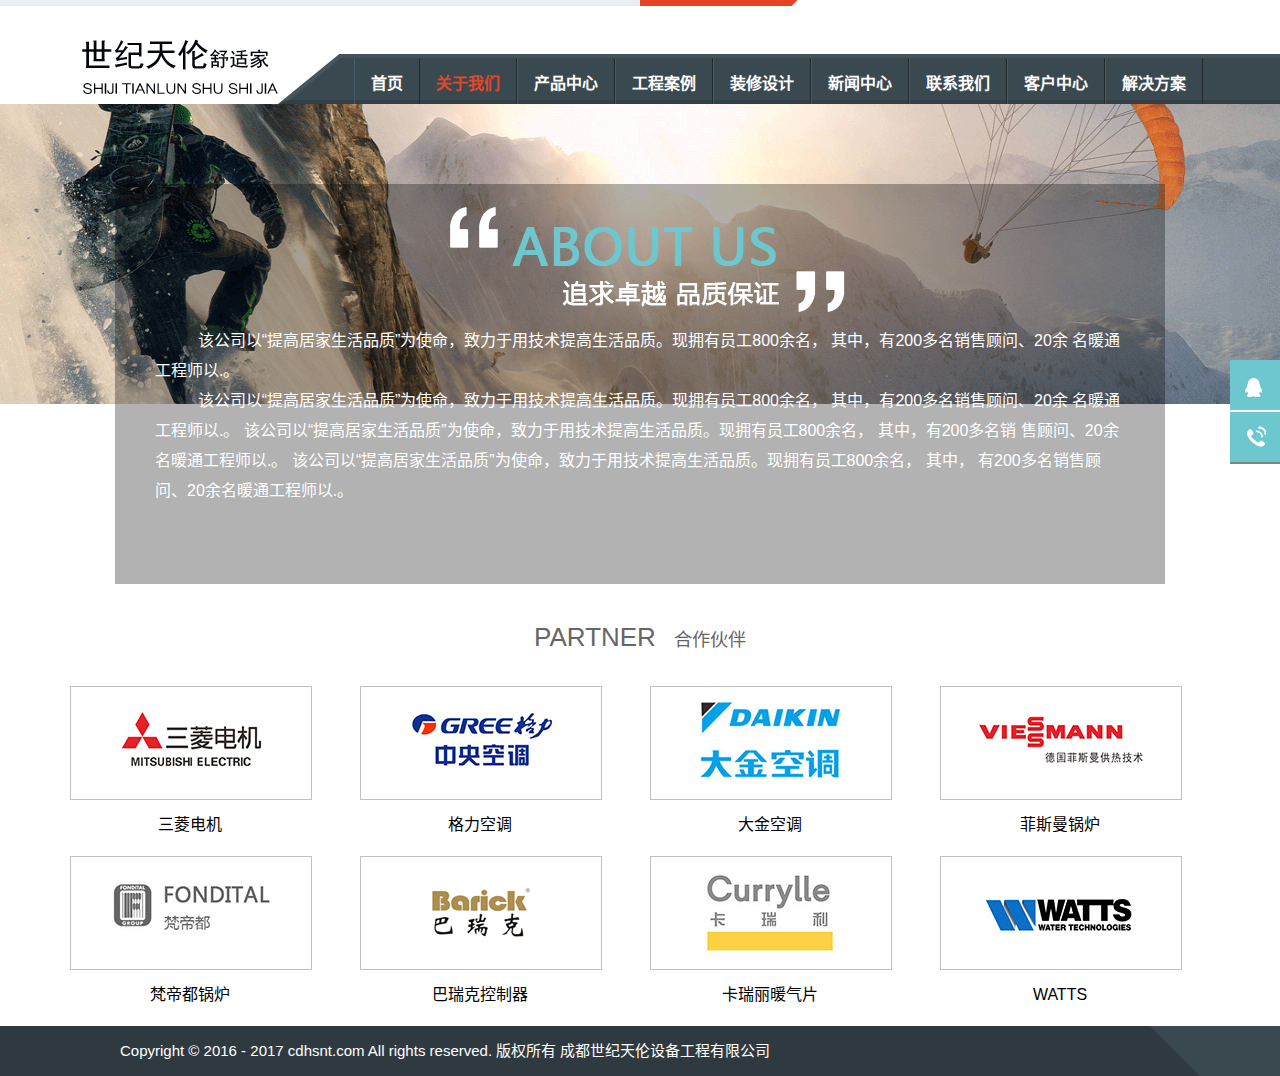
<file: html/about.html>
<!DOCTYPE html>
<html lang="zh-CN">
  <head>
    <meta charset="utf-8">
    <meta http-equiv="X-UA-Compatible" content="IE=edge">
    <meta name="viewport" content="width=device-width, initial-scale=1">
    <title>世纪天伦舒适家</title>
    <link href="../style/normalize.css" rel="stylesheet">
    <link href="../style/common.css" rel="stylesheet">
    <link href="../style/about.css" rel="stylesheet">
    <!--[if lte IE9]>
<p class="browserupgrade">您的浏览器版本太旧请到<a href="http://browsehappy.com">这里</a>升级,以获取最佳体验</p>
<![endif]-->
</head>
<body>
<!-- 头部 -->
  <div class="container headnav">
    <div class="head-top"></div>
    <div class="head-top-red"><img src="../images/top_red.png" /></div>
    <div class="cl header">
      <div class="logo lf">
        <img src="../images/name.png" alt="">
      </div>
      <div class="nav rt">
        <div class="warp">
          <ul class="cl">
            <li><a href="../index.html">首页</a></li>
            <li><a href="about.html" class="ac">关于我们</a></li>
            <li><a href="pro.html">产品中心</a></li>
            <li><a href="case.html">工程案例</a></li>
            <li><a href="desi.html">装修设计</a></li>
            <li><a href="news.html">新闻中心</a></li>
            <li><a href="contact.html">联系我们</a></li>
            <li><a href="cus.html">客户中心</a></li>
            <li><a href="solo.html">解决方案</a></li>
          </ul>
        </div>
      </div>
    </div>
  </div>
<!-- 头部结束 -->
<!-- content开始 -->
    <div class="content">
      <div class="about-info">
        <div class="title">
          <img src="../images/about-img/ab-title.png" alt="">
        </div>
        <div class="info-msg">
          <p>该公司以“提高居家生活品质”为使命，致力于用技术提高生活品质。现拥有员工800余名， 其中，有200多名销售顾问、20余
名暖通工程师以.。</p>
          <p>该公司以“提高居家生活品质”为使命，致力于用技术提高生活品质。现拥有员工800余名， 其中，有200多名销售顾问、20余
名暖通工程师以.。 该公司以“提高居家生活品质”为使命，致力于用技术提高生活品质。现拥有员工800余名， 其中，有200多名销
售顾问、20余名暖通工程师以.。  该公司以“提高居家生活品质”为使命，致力于用技术提高生活品质。现拥有员工800余名， 其中，
有200多名销售顾问、20余名暖通工程师以.。</p>
        </div>
      </div>
      
    </div>
    <div class="partner">
      <div class="title">
        <h2 class="title">PARTNER<span>合作伙伴</span></h2>
      </div>
        <ul class="cl partner-list">
          <li>
            <a href=""><img src="../images/about-img/1.jpg" alt=""></a>
            <h3>三菱电机</h3>  
          </li>
          <li>
            <a href=""><img src="../images/about-img/2.jpg" alt=""></a>
            <h3>格力空调</h3>  
          </li>
          <li>
            <a href=""><img src="../images/about-img/3.jpg" alt=""></a>
            <h3>大金空调</h3>  
          </li>
          <li>
            <a href=""><img src="../images/about-img/4.jpg" alt=""></a>
            <h3>菲斯曼锅炉</h3>  
          </li>
          <li>
            <a href=""><img src="../images/about-img/5.jpg" alt=""></a>
            <h3>梵帝都锅炉</h3>  
          </li>
          <li>
            <a href=""><img src="../images/about-img/6.jpg" alt=""></a>
            <h3>巴瑞克控制器</h3>  
          </li>
          <li>
            <a href=""><img src="../images/about-img/7.jpg" alt=""></a>
            <h3>卡瑞丽暖气片</h3>  
          </li>
          <li>
            <a href=""><img src="../images/about-img/8.jpg" alt=""></a>
            <h3>WATTS</h3>  
          </li>
        </ul>
      </div>
<!-- content结束 -->
<!-- footer -->
<div class="foot">
  <div class="footer">
    <p class="fot">Copyright © 2016 - 2017 cdhsnt.com All rights reserved. 版权所有 成都世纪天伦设备工程有限公司</p>
  </div>
</div>
<!-- footert结束 -->
<!-- 侧边工具条 -->
<div class="side-bar">
  <div class="side-phone">15608075414</div>
  <div class="side-qq"><a href="tencent://message/?uin=564821081&Site=&Menu=yes">马上咨询</a></div>
</div>
<!-- 侧边工具条结束 -->
<script src="../js/jquery-1.12.3.min.js"></script>
<script src="../js/common.js"></script>
</body>
</html>
</file>
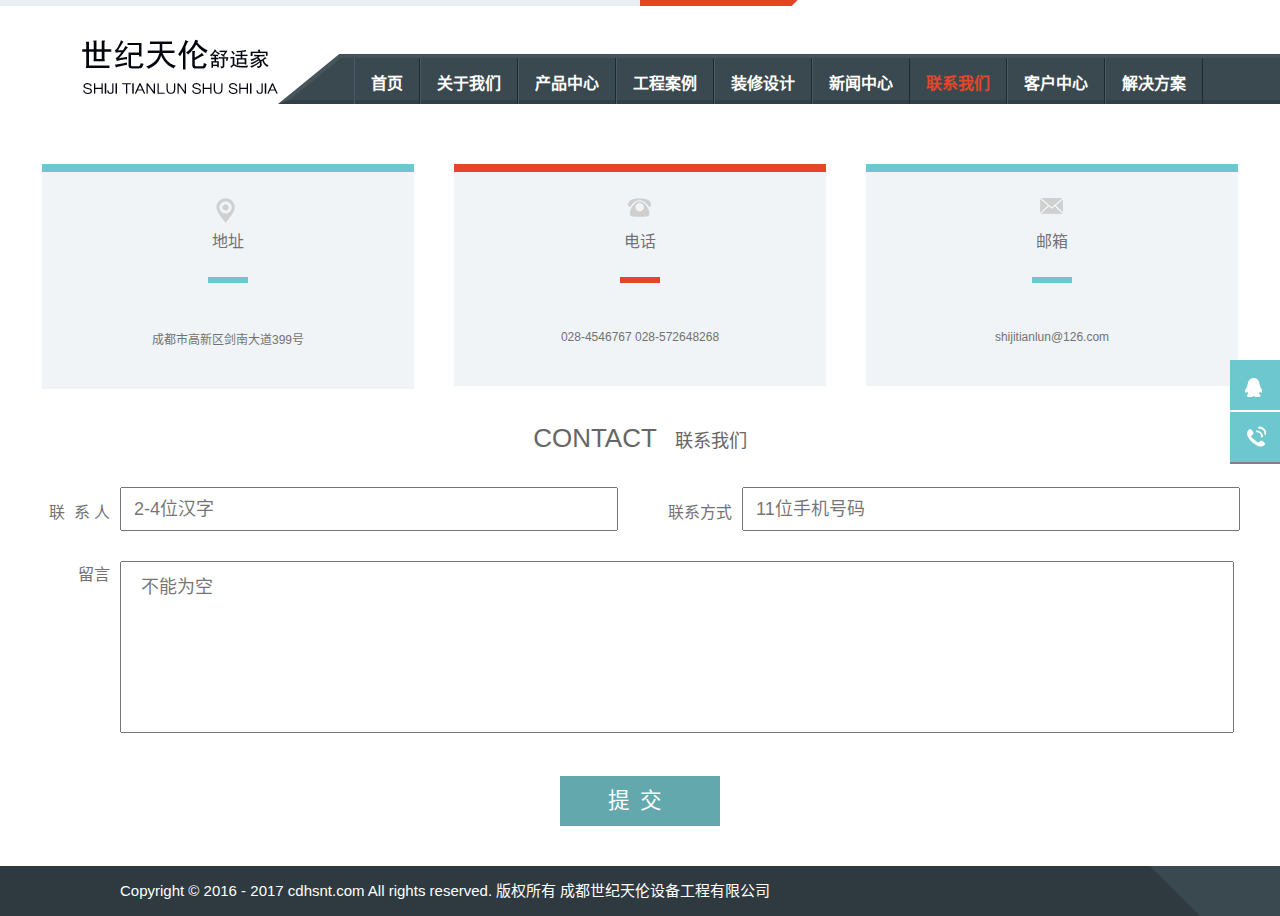
<file: html/contact.html>
<!DOCTYPE html>
<html lang="zh-CN">
  <head>
    <meta charset="utf-8">
    <meta http-equiv="X-UA-Compatible" content="IE=edge">
    <meta name="viewport" content="width=device-width, initial-scale=1">
    <title>世纪天伦舒适家</title>
    <link href="../style/normalize.css" rel="stylesheet">
    <link href="../style/common.css" rel="stylesheet">
    <link href="../style/contact.css" rel="stylesheet">
    <!--[if lte IE9]>
<p class="browserupgrade">您的浏览器版本太旧请到<a href="http://browsehappy.com">这里</a>升级,以获取最佳体验</p>
<![endif]-->
</head>
<body>
<!-- 头部 -->
  <div class="container headnav">
    <div class="head-top"></div>
    <div class="head-top-red"><img src="../images/top_red.png" /></div>
    <div class="cl header">
      <div class="logo lf">
        <img src="../images/name.png" alt="">
      </div>
      <div class="nav rt">
        <div class="warp">
          <ul class="cl">
            <li><a href="../index.html">首页</a></li>
            <li><a href="about.html">关于我们</a></li>
            <li><a href="pro.html">产品中心</a></li>
            <li><a href="case.html">工程案例</a></li>
            <li><a href="desi.html">装修设计</a></li>
            <li><a href="news.html">新闻中心</a></li>
            <li><a href="contact.html" class="ac">联系我们</a></li>
            <li><a href="cus.html">客户中心</a></li>
            <li><a href="solo.html">解决方案</a></li>
          </ul>
        </div>
      </div>
    </div>
  </div>
  <!-- 头部导航小图 -->
      <div class="small">
      <div class="small-logo cl">
        <img src="../images/name.png" alt="" class="lf">
        <button>导航</button>
      </div> 
          <ul class="" style="display:none;">
            <li><a href="../index.html" class="ac">首页</a></li>
            <li><a href="pro.html">产品中心</a></li>
            <li><a href="case.html">工程案例</a></li>
            <li><a href="contact.html">联系我们</a></li>
          </ul>
        </div>
  <!-- 头部导航小图 -->
<!-- 头部结束 -->
<!-- content开始 -->
    <div class="container">
      <div class="con-top">
        <ul class="info-list cl">
          <li class="info-1">
            <strong class="adr">地址</strong>
              <div>
            <span  class="info-1"></span>
            </div>
            <p>成都市高新区剑南大道399号</p>
          </li>
          <li class="info-2">
            <strong class="tel">电话</strong>
              <div>
            <span  class="info-2"></span>
            </div>
            <p>028-4546767    028-572648268</p>
          </li>
          <li class="info-3">
            <strong class="mail">邮箱</strong>
                <div>
            <span  class="info-3"></span>
            </div>
            <p>shijitianlun@126.com</p>
          </li>
        </ul>
      </div>
      <div class="tit">
        <h2 class="title">CONTACT<span>联系我们</span></h2>
      </div>
      <form class="registerForm cl">
      <div class="send">
        <div class="info cl">
        
          <div class="lf"><span>联&nbsp;&nbsp系&nbsp人</span><input placeholder="2-4位汉字" type="text" name="username" id="name"></div>
          <div class="rt"><span>联系方式</span><input placeholder="11位手机号码" type="text" name="phone" id="phone"></div>
        </div>
        <div class="msg">
          <div><span style="vertical-align: top;">留言</span><textarea placeholder="不能为空" name="message" id="message" cols="" rows="10"></textarea></div>
        </div>
        <div class="butsend">
        <button type="button" class="sub">提交</button>
          
        </div>
        
      </div>
      </form>
    </div>
<!-- content结束 -->
<!-- footer -->
<div class="foot">
  <div class="footer">
    <p class="fot">Copyright © 2016 - 2017 cdhsnt.com All rights reserved. 版权所有 成都世纪天伦设备工程有限公司</p>
  </div>
</div>
<!-- footert结束 -->
<!-- 侧边工具条 -->
<div class="side-bar">
  <div class="side-phone">15608075414</div>
  <div class="side-qq"><a href="tencent://message/?uin=564821081&Site=&Menu=yes">马上咨询</a></div>
</div>
<!-- 侧边工具条结束 -->
<script src="../js/jquery-1.12.3.min.js"></script>
<script src="../js/common.js"></script>
</body>
</html>
</file>
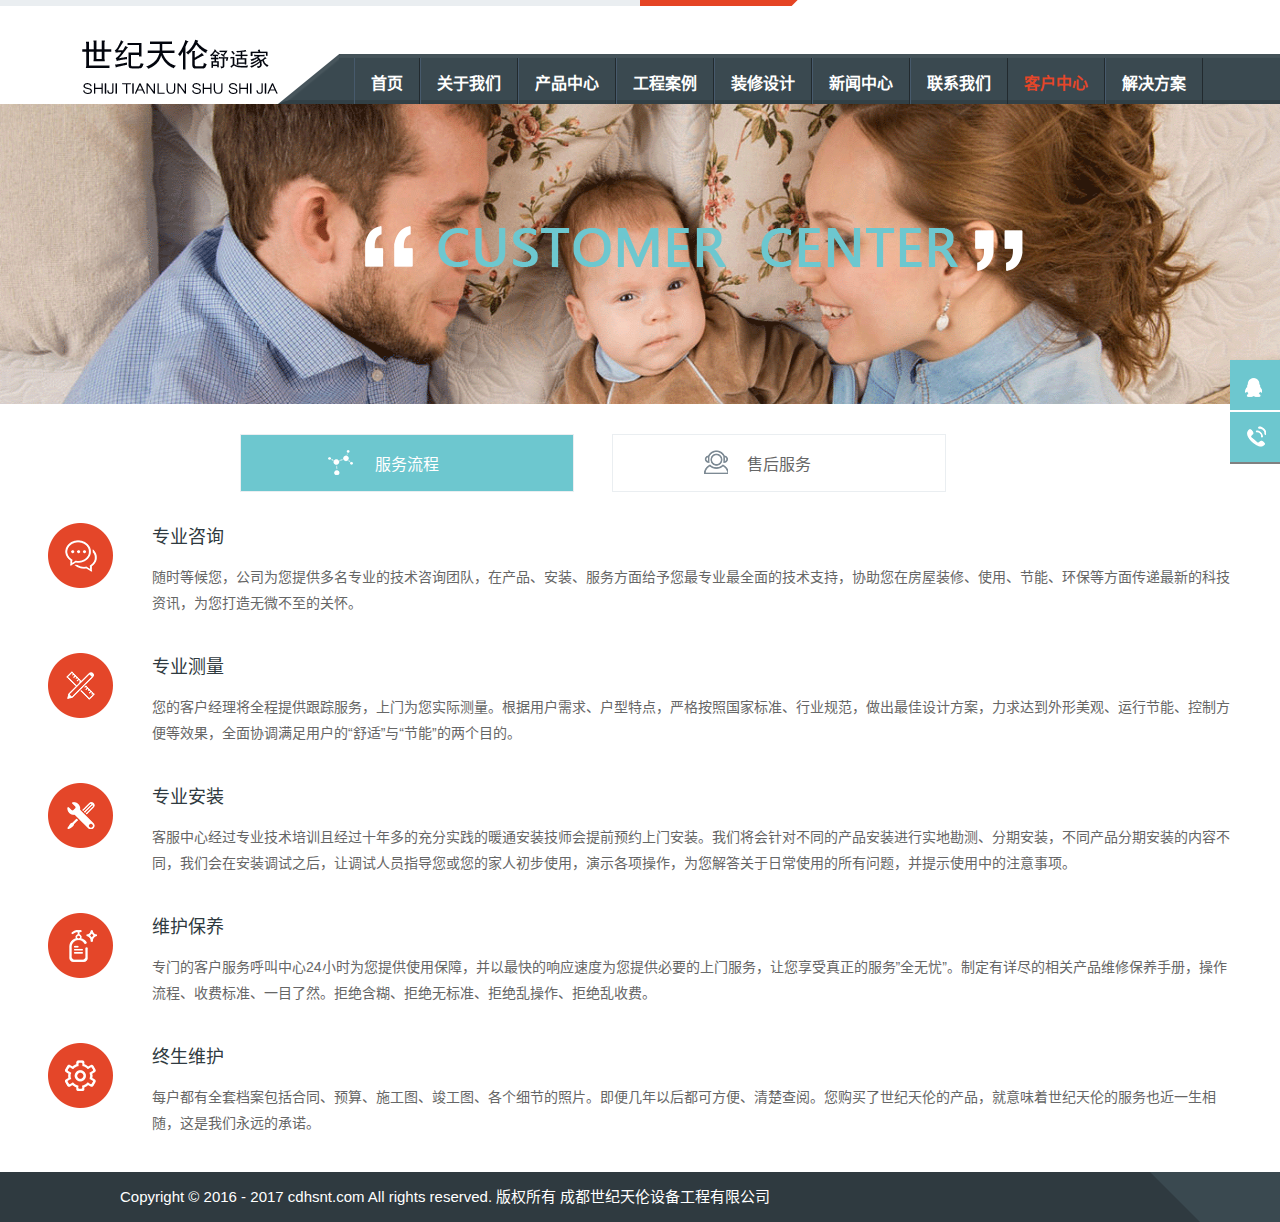
<file: html/cus.html>
<!DOCTYPE html>
<html lang="zh-CN">
  <head>
    <meta charset="utf-8">
    <meta http-equiv="X-UA-Compatible" content="IE=edge">
    <meta name="viewport" content="width=device-width, initial-scale=1">
    <title>世纪天伦舒适家</title>
    <link href="../style/normalize.css" rel="stylesheet">
    <link href="../style/common.css" rel="stylesheet">
    <link href="../style/cus.css" rel="stylesheet">
    <!--[if lte IE9]>
<p class="browserupgrade">您的浏览器版本太旧请到<a href="http://browsehappy.com">这里</a>升级,以获取最佳体验</p>
<![endif]-->
</head>
<body>
<!-- 头部 -->
  <div class="container headnav">
    <div class="head-top"></div>
    <div class="head-top-red"><img src="../images/top_red.png" /></div>
    <div class="cl header">
      <div class="logo lf">
        <img src="../images/name.png" alt="">
      </div>
      <div class="nav rt">
        <div class="warp">
          <ul class="cl">
            <li><a href="../index.html">首页</a></li>
            <li><a href="about.html">关于我们</a></li>
            <li><a href="pro.html">产品中心</a></li>
            <li><a href="case.html" >工程案例</a></li>
            <li><a href="desi.html">装修设计</a></li>
            <li><a href="news.html">新闻中心</a></li>
            <li><a href="contact.html">联系我们</a></li>
            <li><a href="cus.html" class="ac">客户中心</a></li>
            <li><a href="solo.html">解决方案</a></li>
          </ul>
        </div>
      </div>
    </div>
  </div>
<!-- 头部结束 -->
<!-- content开始 -->
<div class="bg">
    <img src="../images/img-cus/title.png" alt="">
</div>
<div class="content">
  <div class="button-group">
    <ul class="cl">
      <li class="lf active nq sol" data="#nq">服务流程</li>
      <li class="lf kt sol" data="#kt">售后服务</li>
    </ul>
  </div>
  <div class="main">
    <div class="lc" id="nq">
      <div class="lc-item zx">
        <h3>专业咨询</h3>
        <p>随时等候您，公司为您提供多名专业的技术咨询团队，在产品、安装、服务方面给予您最专业最全面的技术支持，协助您在房屋装修、使用、节能、环保等方面传递最新的科技资讯，为您打造无微不至的关怀。</p>
      </div>
      <div class="lc-item cli">
        <h3>专业测量</h3>
        <p>您的客户经理将全程提供跟踪服务，上门为您实际测量。根据用户需求、户型特点，严格按照国家标准、行业规范，做出最佳设计方案，力求达到外形美观、运行节能、控制方便等效果，全面协调满足用户的“舒适”与“节能”的两个目的。</p>
      </div>
      <div class="lc-item az">
        <h3>专业安装</h3>
        <p>客服中心经过专业技术培训且经过十年多的充分实践的暖通安装技师会提前预约上门安装。我们将会针对不同的产品安装进行实地勘测、分期安装，不同产品分期安装的内容不同，我们会在安装调试之后，让调试人员指导您或您的家人初步使用，演示各项操作，为您解答关于日常使用的所有问题，并提示使用中的注意事项。</p>
      </div>
      <div class="lc-item by">
        <h3>维护保养</h3>
        <p>专门的客户服务呼叫中心24小时为您提供使用保障，并以最快的响应速度为您提供必要的上门服务，让您享受真正的服务”全无忧”。制定有详尽的相关产品维修保养手册，操作流程、收费标准、一目了然。拒绝含糊、拒绝无标准、拒绝乱操作、拒绝乱收费。</p>
      </div>
      <div class="lc-item wh">
        <h3>终生维护</h3>
        <p>每户都有全套档案包括合同、预算、施工图、竣工图、各个细节的照片。即便几年以后都可方便、清楚查阅。您购买了世纪天伦的产品，就意味着世纪天伦的服务也近一生相随，这是我们永远的承诺。</p>
      </div>
    </div>
    <div class="sh" id="kt"  style="display:none;">
      <p>为了进一步提高服务水平，解除客户的后顾之忧。四川世纪天伦暖通工程有限公司向各位客户朋友郑重承诺：</p>
      <h3><span></span>电脑建档、系统管理</h3>
      <p>四川世纪天伦暖通工程有限公司为每位用户建立详细的电脑档案，同时将客户资料备份给厂商，接受厂家的监督与管理。在每户设备上张贴服务电话，建立固定联系人负责制度。</p>
      <h3><span></span>免费保修、包养</h3>
      <p>（1）锅炉：自设备试运行两年内，对设备所需的备品、备件及易损零配件的供应与更换的配件费、人工费用实行全免，两年以后所有的费用按照成本价收取。</p>
      <p>（2）系统：系统管路50年免费保修，散热器12年包换（人为不保）。因产品及安装质量问题造成的直接损失由我方承担。因其他原因造成的损坏，由我方配合维修。</p>
      <p>（3）控制配件两年免费保修。</p>
      <p>（4）包养：自设备交付使用，运行36个月内，对系统设备免费包养一次。</p>
      <p>（5）制度健全：免费保修期之内，由厂家付费给我公司，我公司是有收入的，不会把服务当成负担同时我公司设有专门的客户服务中心，建立严格的管理制度，可以严格管理各服务机构，为优质服务提供了有力的制度保障。 </p>
      <h3><span></span>定期保养</h3>
      <p>每年采暖季节到来之前，对全系统进行保养。</p>
      <h3><span></span>维修</h3>
      <p>保修期过后，对设备所需品、备件及易损零配件的供应更换只记取材料成本费用。</p>
      <h3><span></span>限时到达</h3>
      <p>三环路内3小时内到达，郊区6小时到达、省内24小时到达。现场3小时内未能修好的，提供备用机，在维修中心7天未能修好的，更换新机。</p>
      <h2>员工风采：</h2>
      <div class="par cl">
        <div class="par-item">
          <div class="pic lf">
            <img src="../images/img-cus/par.jpg" alt="">
          </div>
          <div class="intro rt">
            <h3>王工</h3>
            <p>介绍：</p>
            <p>王大锤很厉害是个各种都精通的工程师，公司的顶梁柱，门面，各种各种神。。。。。。。王大锤很厉害是个各种都精通的工程师，公司的顶梁柱，门面，各种各种神。。。。。。。王大锤很厉害是个各种都精通的工程师，公司的顶梁柱，门面，各种各种神。</p>
          </div>
        </div>
        <div class="par-item">
          <div class="pic lf">
            <img src="../images/img-cus/par.jpg" alt="">
          </div>
          <div class="intro rt">
            <h3>王工</h3>
            <p>介绍：</p>
            <p>王大锤很厉害是个各种都精通的工程师，公司的顶梁柱，门面，各种各种神。。。。。。。王大锤很厉害是个各种都精通的工程师，公司的顶梁柱，门面，各种各种神。。。。。。。王大锤很厉害是个各种都精通的工程师，公司的顶梁柱，门面，各种各种神。</p>
          </div>
        </div>
        <div class="par-item">
          <div class="pic lf">
            <img src="../images/img-cus/par.jpg" alt="">
          </div>
          <div class="intro rt">
            <h3>王工</h3>
            <p>介绍：</p>
            <p>王大锤很厉害是个各种都精通的工程师，公司的顶梁柱，门面，各种各种神。。。。。。。王大锤很厉害是个各种都精通的工程师，公司的顶梁柱，门面，各种各种神。。。。。。。王大锤很厉害是个各种都精通的工程师，公司的顶梁柱，门面，各种各种神。</p>
          </div>
        </div>
        <div class="par-item">
          <div class="pic lf">
            <img src="../images/img-cus/par.jpg" alt="">
          </div>
          <div class="intro rt">
            <h3>王工</h3>
            <p>介绍：</p>
            <p>王大锤很厉害是个各种都精通的工程师，公司的顶梁柱，门面，各种各种神。。。。。。。王大锤很厉害是个各种都精通的工程师，公司的顶梁柱，门面，各种各种神。。。。。。。王大锤很厉害是个各种都精通的工程师，公司的顶梁柱，门面，各种各种神。</p>
          </div>
        </div>
      </div>
    </div>
  </div>
  </div>
<!-- content结束 -->
<!-- footer -->
<div class="foot">
  <div class="footer">
    <p class="fot">Copyright © 2016 - 2017 cdhsnt.com All rights reserved. 版权所有 成都世纪天伦设备工程有限公司</p>
  </div>
</div>
<!-- footert结束 -->
<!-- 侧边工具条 -->
<div class="side-bar">
  <div class="side-phone">15608075414</div>
  <div class="side-qq"><a href="tencent://message/?uin=564821081&Site=&Menu=yes">马上咨询</a></div>
</div>
<!-- 侧边工具条结束 -->
<script src="../js/jquery-1.12.3.min.js"></script>
<script src="../js/common.js"></script>
</body>
</html>
</file>
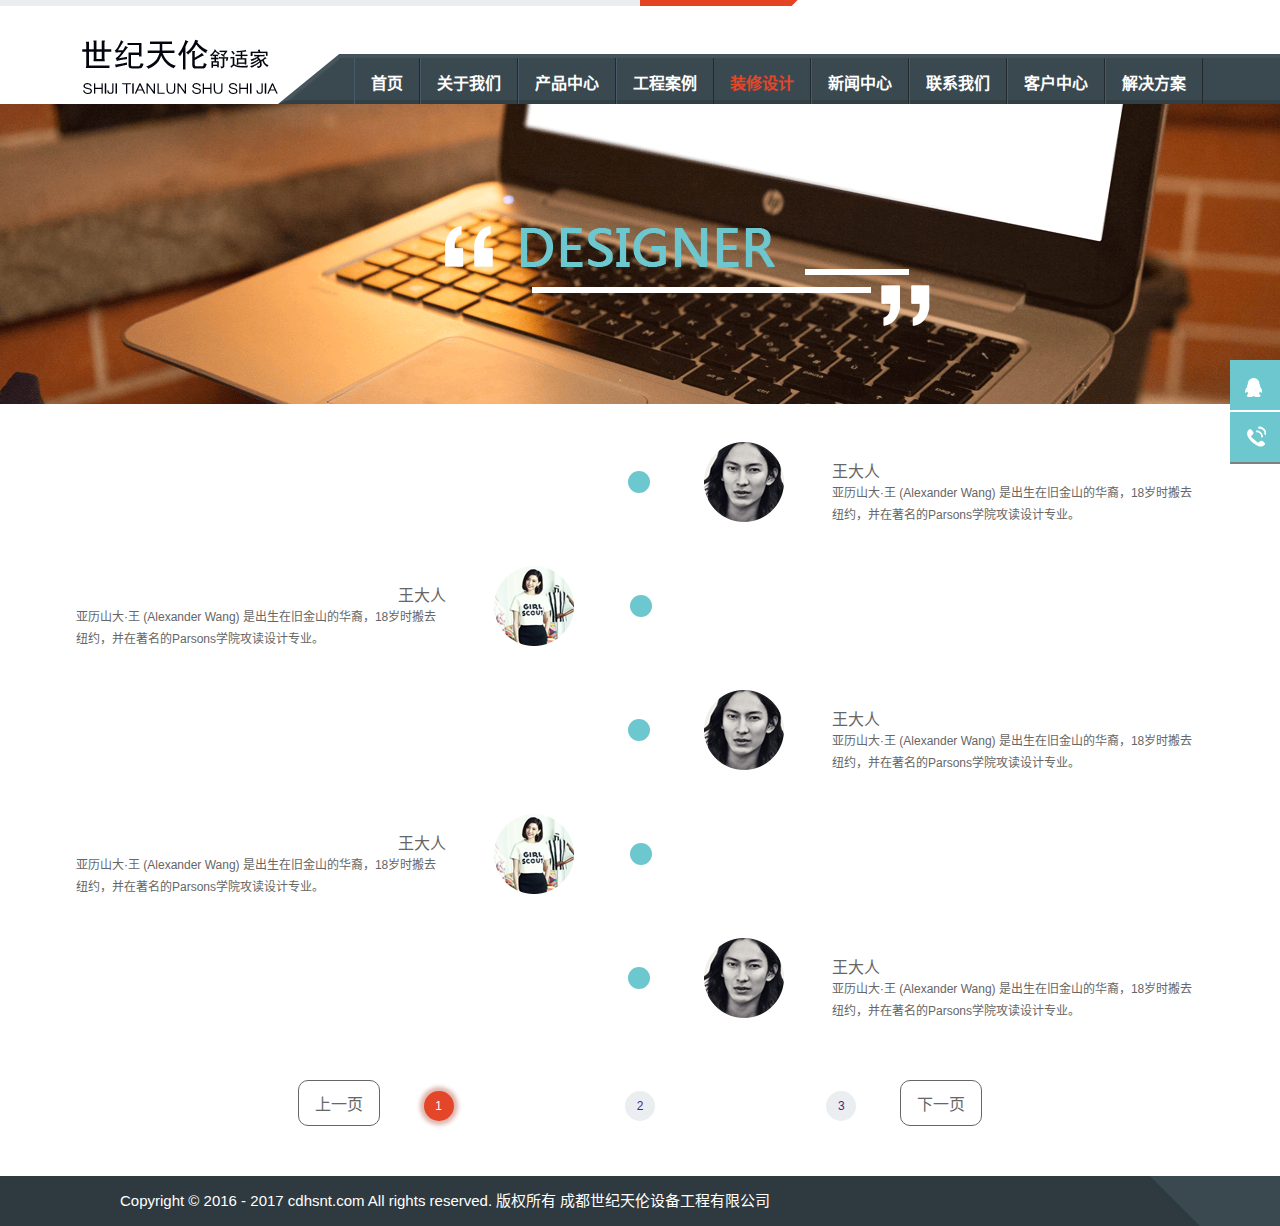
<file: html/desi.html>
<!DOCTYPE html>
<html lang="zh-CN">
  <head>
    <meta charset="utf-8">
    <meta http-equiv="X-UA-Compatible" content="IE=edge">
    <meta name="viewport" content="width=device-width, initial-scale=1">
    <title>世纪天伦舒适家</title>
    <link href="../style/normalize.css" rel="stylesheet">
    <link href="../style/common.css" rel="stylesheet">
    <link href="../style/desi.css" rel="stylesheet">
    <!--[if lte IE9]>
<p class="browserupgrade">您的浏览器版本太旧请到<a href="http://browsehappy.com">这里</a>升级,以获取最佳体验</p>
<![endif]-->
</head>
<body>
<!-- 头部 -->
  <div class="container headnav">
    <div class="head-top"></div>
    <div class="head-top-red"><img src="../images/top_red.png" /></div>
    <div class="cl header">
      <div class="logo lf">
        <img src="../images/name.png" alt="">
      </div>
      <div class="nav rt">
        <div class="warp">
          <ul class="cl">
            <li><a href="../index.html">首页</a></li>
            <li><a href="about.html">关于我们</a></li>
            <li><a href="pro.html">产品中心</a></li>
            <li><a href="case.html">工程案例</a></li>
            <li><a href="desi.html" class="ac">装修设计</a></li>
            <li><a href="news.html">新闻中心</a></li>
            <li><a href="contact.html">联系我们</a></li>
            <li><a href="cus.html">客户中心</a></li>
            <li><a href="solo.html">解决方案</a></li>
          </ul>
        </div>
      </div>
    </div>
  </div>
<!-- 头部结束 -->
<!-- content开始 -->
<div class="bg">
    <img src="../images/img-desi/case-title.png" alt="">
</div>
<div class="content">
  <div class="listbox cl">
    <div class="list-warp rt">
      <div class="item cl">
        <div class="pic lf">
          <a href="#"><img src="../images/img-desi/per1.png" alt=""></a>
          <span></span>
        </div>
        <div class="msg rt">
          <h3>王大人</h3>
          <p>亚历山大·王 (Alexander Wang) 是出生在旧金山的华裔，18岁时搬去
纽约，并在著名的Parsons学院攻读设计专业。</p>
        </div>
      </div>
    </div>
  </div>
  <div class="listbox cl">
    <div class="list-warp rt">
      <div class="item cl">
        <div class="pic lf">
          <a href="#"><img src="../images/img-desi/per2.png" alt=""></a>
          <span></span>
        </div>
        <div class="msg rt">
          <h3>王大人</h3>
          <p>亚历山大·王 (Alexander Wang) 是出生在旧金山的华裔，18岁时搬去
纽约，并在著名的Parsons学院攻读设计专业。</p>
        </div>
      </div>
    </div>
  </div>
  <div class="listbox cl">
    <div class="list-warp rt">
      <div class="item cl">
        <div class="pic lf">
          <a href="#"><img src="../images/img-desi/per1.png" alt=""></a>
          <span></span>
        </div>
        <div class="msg rt">
          <h3>王大人</h3>
          <p>亚历山大·王 (Alexander Wang) 是出生在旧金山的华裔，18岁时搬去
纽约，并在著名的Parsons学院攻读设计专业。</p>
        </div>
      </div>
    </div>
  </div>
  <div class="listbox cl">
    <div class="list-warp rt">
      <div class="item cl">
        <div class="pic lf">
          <a href="#"><img src="../images/img-desi/per2.png" alt=""></a>
          <span></span>
        </div>
        <div class="msg rt">
          <h3>王大人</h3>
          <p>亚历山大·王 (Alexander Wang) 是出生在旧金山的华裔，18岁时搬去
纽约，并在著名的Parsons学院攻读设计专业。</p>
        </div>
      </div>
    </div>
  </div>
  <div class="listbox cl">
    <div class="list-warp rt">
      <div class="item cl">
        <div class="pic lf">
          <a href="#"><img src="../images/img-desi/per1.png" alt=""></a>
          <span></span>
        </div>
        <div class="msg rt">
          <h3>王大人</h3>
          <p>亚历山大·王 (Alexander Wang) 是出生在旧金山的华裔，18岁时搬去
纽约，并在著名的Parsons学院攻读设计专业。</p>
        </div>
      </div>
    </div>
  </div>
  <div class="control-group">
    <a href="" class="btn-prev btn-bt">上一页</a>
    <a href="" class="btn act">1</a>
    <a href="" class="btn">2</a>
    <a href="" class="btn">3</a>
    <a href="" class="btn-next btn-bt" >下一页</a>
  </div>
</div>
<!-- content结束 -->
<!-- footer -->
<div class="foot">
  <div class="footer">
    <p class="fot">Copyright © 2016 - 2017 cdhsnt.com All rights reserved. 版权所有 成都世纪天伦设备工程有限公司</p>
  </div>
</div>
<!-- footert结束 -->
<!-- 侧边工具条 -->
<div class="side-bar">
  <div class="side-phone">15608075414</div>
  <div class="side-qq"><a href="tencent://message/?uin=564821081&Site=&Menu=yes">马上咨询</a></div>
</div>
<!-- 侧边工具条结束 -->
<script src="../js/jquery-1.12.3.min.js"></script>
<script src="../js/common.js"></script>
</body>
</html>
</file>
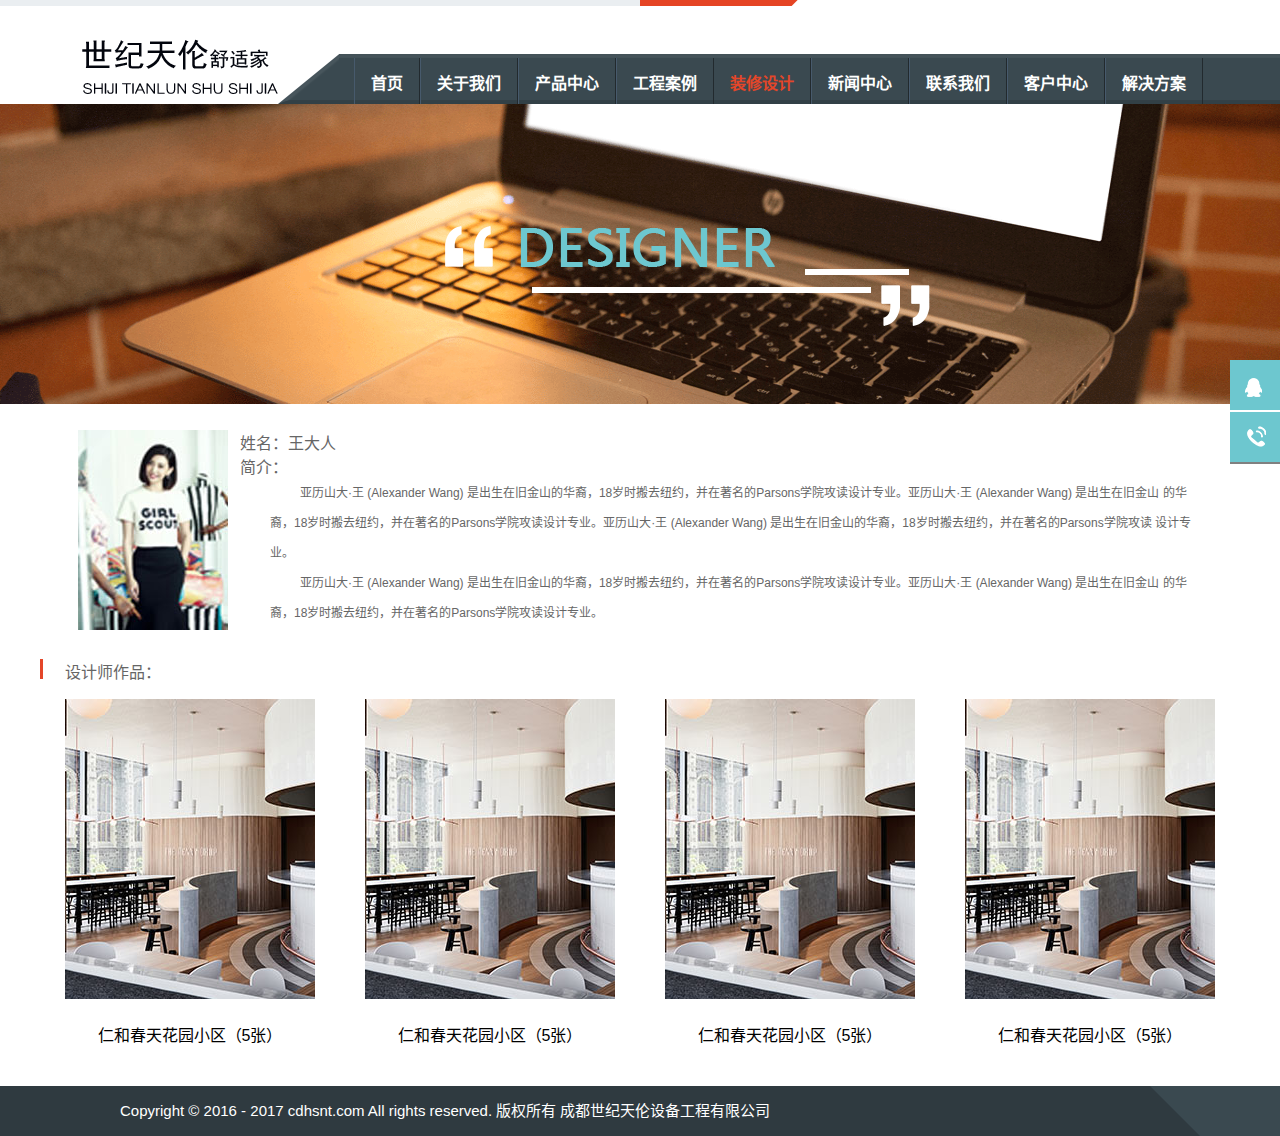
<file: html/desimore.html>
<!DOCTYPE html>
<html lang="zh-CN">
  <head>
    <meta charset="utf-8">
    <meta http-equiv="X-UA-Compatible" content="IE=edge">
    <meta name="viewport" content="width=device-width, initial-scale=1">
    <title>世纪天伦舒适家</title>
    <link href="../style/normalize.css" rel="stylesheet">
    <link href="../style/common.css" rel="stylesheet">
    <link href="../style/desimore.css" rel="stylesheet">
    <!--[if lte IE9]>
<p class="browserupgrade">您的浏览器版本太旧请到<a href="http://browsehappy.com">这里</a>升级,以获取最佳体验</p>
<![endif]-->
</head>
<body>
<!-- 头部 -->
  <div class="container headnav">
    <div class="head-top"></div>
    <div class="head-top-red"><img src="../images/top_red.png" /></div>
    <div class="cl header">
      <div class="logo lf">
        <img src="../images/name.png" alt="">
      </div>
      <div class="nav rt">
        <div class="warp">
          <ul class="cl">
            <li><a href="../index.html">首页</a></li>
            <li><a href="about.html">关于我们</a></li>
            <li><a href="pro.html">产品中心</a></li>
            <li><a href="case.html">工程案例</a></li>
            <li><a href="desi.html" class="ac">装修设计</a></li>
            <li><a href="news.html">新闻中心</a></li>
            <li><a href="contact.html">联系我们</a></li>
            <li><a href="#">客户中心</a></li>
            <li><a href="solo.html">解决方案</a></li>
          </ul>
        </div>
      </div>
    </div>
  </div>
<!-- 头部结束 -->
<!-- 遮罩层 -->
<div class="mask">
  <div class="box">
    <div class="control cl"><span class="rt"></span></div>
    <div class="list-box cl">
      <div class="btn prev lf">&lt;</div>
      <div class="pic-list lf">
        <ol class="casemore-list">
          <li style="display:block;"><img src="../images/img-desi-more/casemore1.jpg" alt=""></li>
          <li><img src="../images/img-desi-more/casemore2.jpg" alt=""></li>
          <li><img src="../images/img-desi-more/casemore3.jpg" alt=""></li>
          <li><img src="../images/img-desi-more/casemore4.jpg" alt=""></li>
        </ol>
        <p>2/5</p>
      </div>
      <div class="btn next rt">&gt;</div>
    </div>
  </div>
</div>
<!-- content开始 -->
<div class="bg">
    <img src="../images/img-desi/case-title.png" alt="">
</div>
<div class="main-box">
  <div class="person cl">
    <div class="pic lf">
      <img src="../images/img-desi-more/sj.jpg" alt="">
    </div>
    <div class="msg rt">
      <h3>姓名：王大人</h3>
      <h3>简介：</h3>
      <p>亚历山大·王 (Alexander Wang) 是出生在旧金山的华裔，18岁时搬去纽约，并在著名的Parsons学院攻读设计专业。亚历山大·王 (Alexander Wang) 是出生在旧金山
的华裔，18岁时搬去纽约，并在著名的Parsons学院攻读设计专业。亚历山大·王 (Alexander Wang) 是出生在旧金山的华裔，18岁时搬去纽约，并在著名的Parsons学院攻读
设计专业。</p>
      <p>
        亚历山大·王 (Alexander Wang) 是出生在旧金山的华裔，18岁时搬去纽约，并在著名的Parsons学院攻读设计专业。亚历山大·王 (Alexander Wang) 是出生在旧金山
的华裔，18岁时搬去纽约，并在著名的Parsons学院攻读设计专业。
      </p>
    </div>
  </div>
  <div class="desicase">
    <h3>设计师作品：</h3>
    <ul class="cl desicase-list">
      <li>
        <img src="../images/img-desi-more/desi.jpg" alt="">
        <p>仁和春天花园小区（5张）</p>
        </li>
      <li>
        <img src="../images/img-desi-more/desi.jpg" alt="">
        <p>仁和春天花园小区（5张）</p>
        </li>
      <li>
        <img src="../images/img-desi-more/desi.jpg" alt="">
        <p>仁和春天花园小区（5张）</p>
        </li>
      <li>
        <img src="../images/img-desi-more/desi.jpg" alt="">
        <p>仁和春天花园小区（5张）</p>
        </li>
    </ul>
  </div>
</div>
<!-- content结束 -->
<!-- footer -->
<div class="foot">
  <div class="footer">
    <p class="fot">Copyright © 2016 - 2017 cdhsnt.com All rights reserved. 版权所有 成都世纪天伦设备工程有限公司</p>
  </div>
</div>
<!-- footert结束 -->
<!-- 侧边工具条 -->
<div class="side-bar">
  <div class="side-phone">15608075414</div>
  <div class="side-qq"><a href="tencent://message/?uin=564821081&Site=&Menu=yes">马上咨询</a></div>
</div>
<!-- 侧边工具条结束 -->
<script src="../js/jquery-1.12.3.min.js"></script>
<script src="../js/common.js"></script>
<script src="../js/desimore.js"></script>
</body>
</html>
</file>
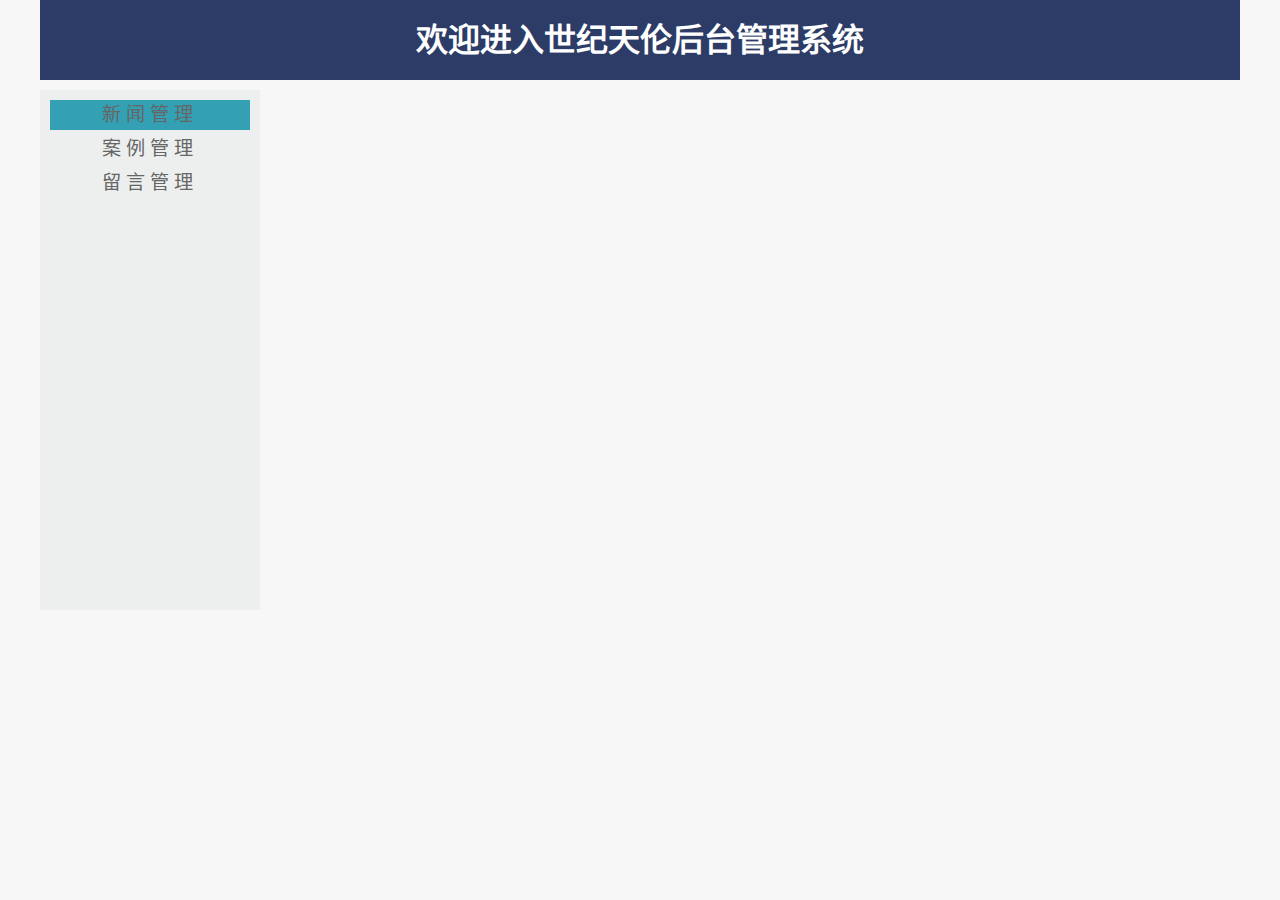
<file: html/guanli.html>
<!DOCTYPE html>
<html lang="zh-CN">
  <head>
    <meta charset="utf-8">
    <meta http-equiv="X-UA-Compatible" content="IE=edge">
    <meta name="viewport" content="width=device-width, initial-scale=1">
    <title>世纪天伦舒适家</title>
    <link rel="stylesheet" href="../style/guanli.css">
</head>
<body>
<div class="head">
	<h1>欢迎进入世纪天伦后台管理系统</h1>
	
</div>
<div class="main">
	<div class="sidenav">
	<ul>
            <li data-n=".news" class="active">新闻管理</li>
            <li data-n=".anli">案例管理</li>
            <li data-n=".liuyan">留言管理</li>
     </ul>
	</div>
	<div class="box">
		
 </div>
   </div>
	<script src="../js/jquery-1.12.3.min.js"></script>
    <script src="../js/guanli.js"></script>
</body>
</html>
</file>
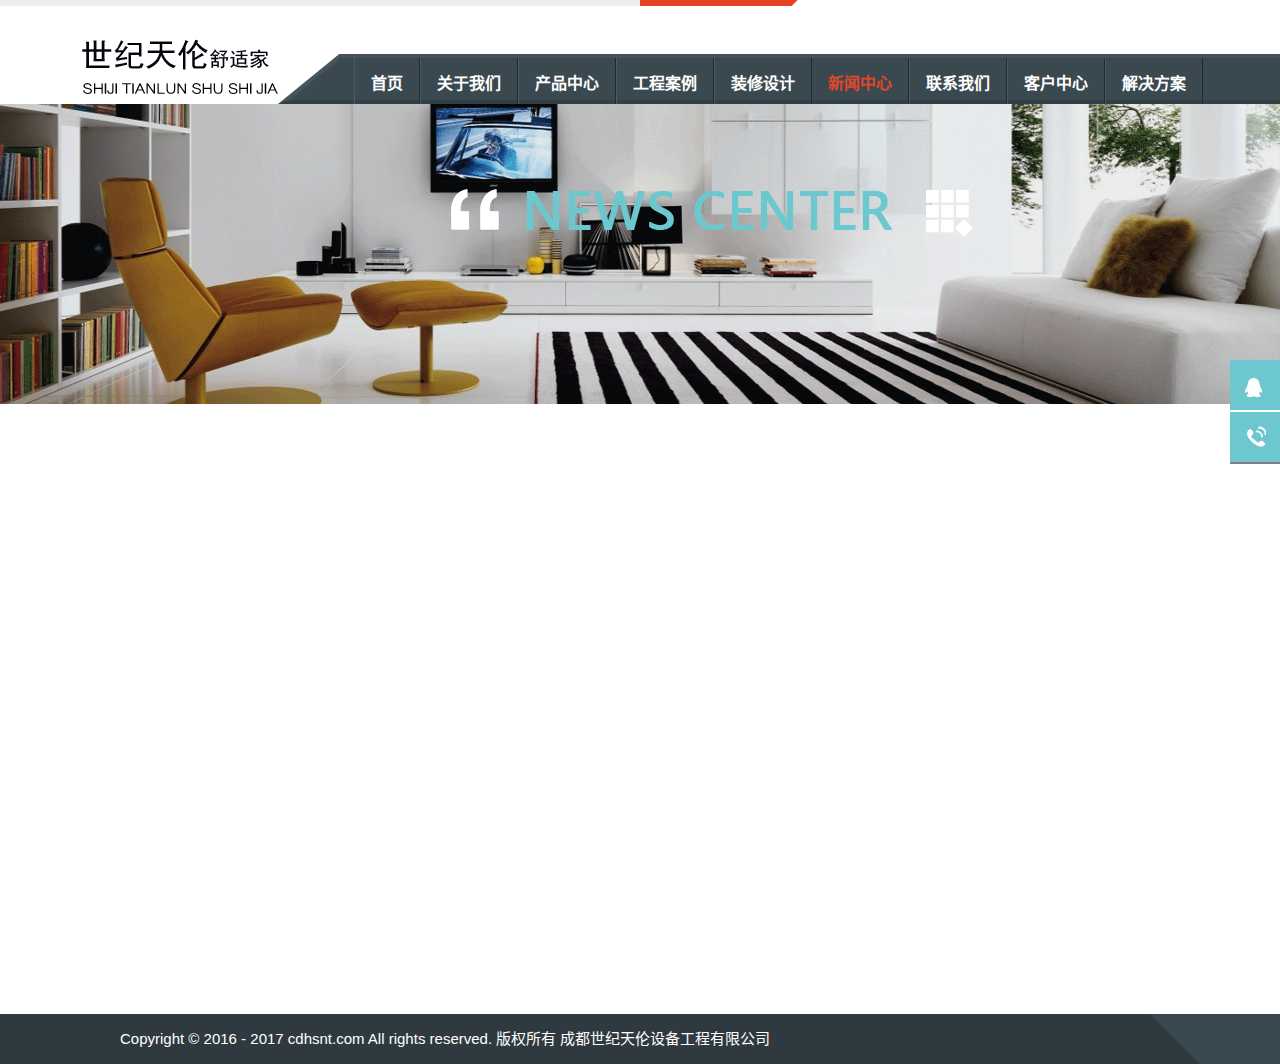
<file: html/news.html>
<!DOCTYPE html>
<html lang="zh-CN">
  <head>
    <meta charset="utf-8">
    <meta http-equiv="X-UA-Compatible" content="IE=edge">
    <meta name="viewport" content="width=device-width, initial-scale=1">
    <title>世纪天伦舒适家</title>
    <link href="../style/normalize.css" rel="stylesheet">
    <link href="../style/common.css" rel="stylesheet">
    <link href="../style/news.css" rel="stylesheet">
    <!--[if lte IE9]>
<p class="browserupgrade">您的浏览器版本太旧请到<a href="http://browsehappy.com">这里</a>升级,以获取最佳体验</p>
<![endif]-->
</head>
<body>
<!-- 头部 -->
  <div class="container headnav">
    <div class="head-top"></div>
    <div class="head-top-red"><img src="../images/top_red.png" /></div>
    <div class="cl header">
      <div class="logo lf">
        <img src="../images/name.png" alt="">
      </div>
      <div class="nav rt">
        <div class="warp">
          <ul class="cl">
            <li><a href="../index.html">首页</a></li>
            <li><a href="about.html">关于我们</a></li>
            <li><a href="pro.html">产品中心</a></li>
            <li><a href="case.html">工程案例</a></li>
            <li><a href="desi.html">装修设计</a></li>
            <li><a href="news.html" class="ac">新闻中心</a></li>
            <li><a href="contact.html">联系我们</a></li>
            <li><a href="#">客户中心</a></li>
            <li><a href="solo.html">解决方案</a></li>
          </ul>
        </div>
      </div>
    </div>
  </div>
<!-- 头部结束 -->
<!-- content开始 -->
<div class="container">
  <div class="bg">
    <img src="../images/img-news/title.png" alt="">
  </div>
  <div class="newwarp cl">
  <div class="newleft lf">
  </div>
  <div class="new rt">
    
  </div>
</div>
  <div class="control">
  </div>
</div>
<!-- footer -->
<div class="foot">
  <div class="footer">
    <p class="fot">Copyright © 2016 - 2017 cdhsnt.com All rights reserved. 版权所有 成都世纪天伦设备工程有限公司</p>
  </div>
</div>
<!-- footert结束 -->
<!-- 侧边工具条 -->
<div class="side-bar">
  <div class="side-phone">15608075414</div>
  <div class="side-qq"><a href="tencent://message/?uin=564821081&Site=&Menu=yes">马上咨询</a></div>
</div>
<!-- 侧边工具条结束 -->
<script src="../js/jquery-1.12.3.min.js"></script>
<script src="../js/common.js"></script>
<script src="../js/news.js"></script>
</body>
</html>
</file>
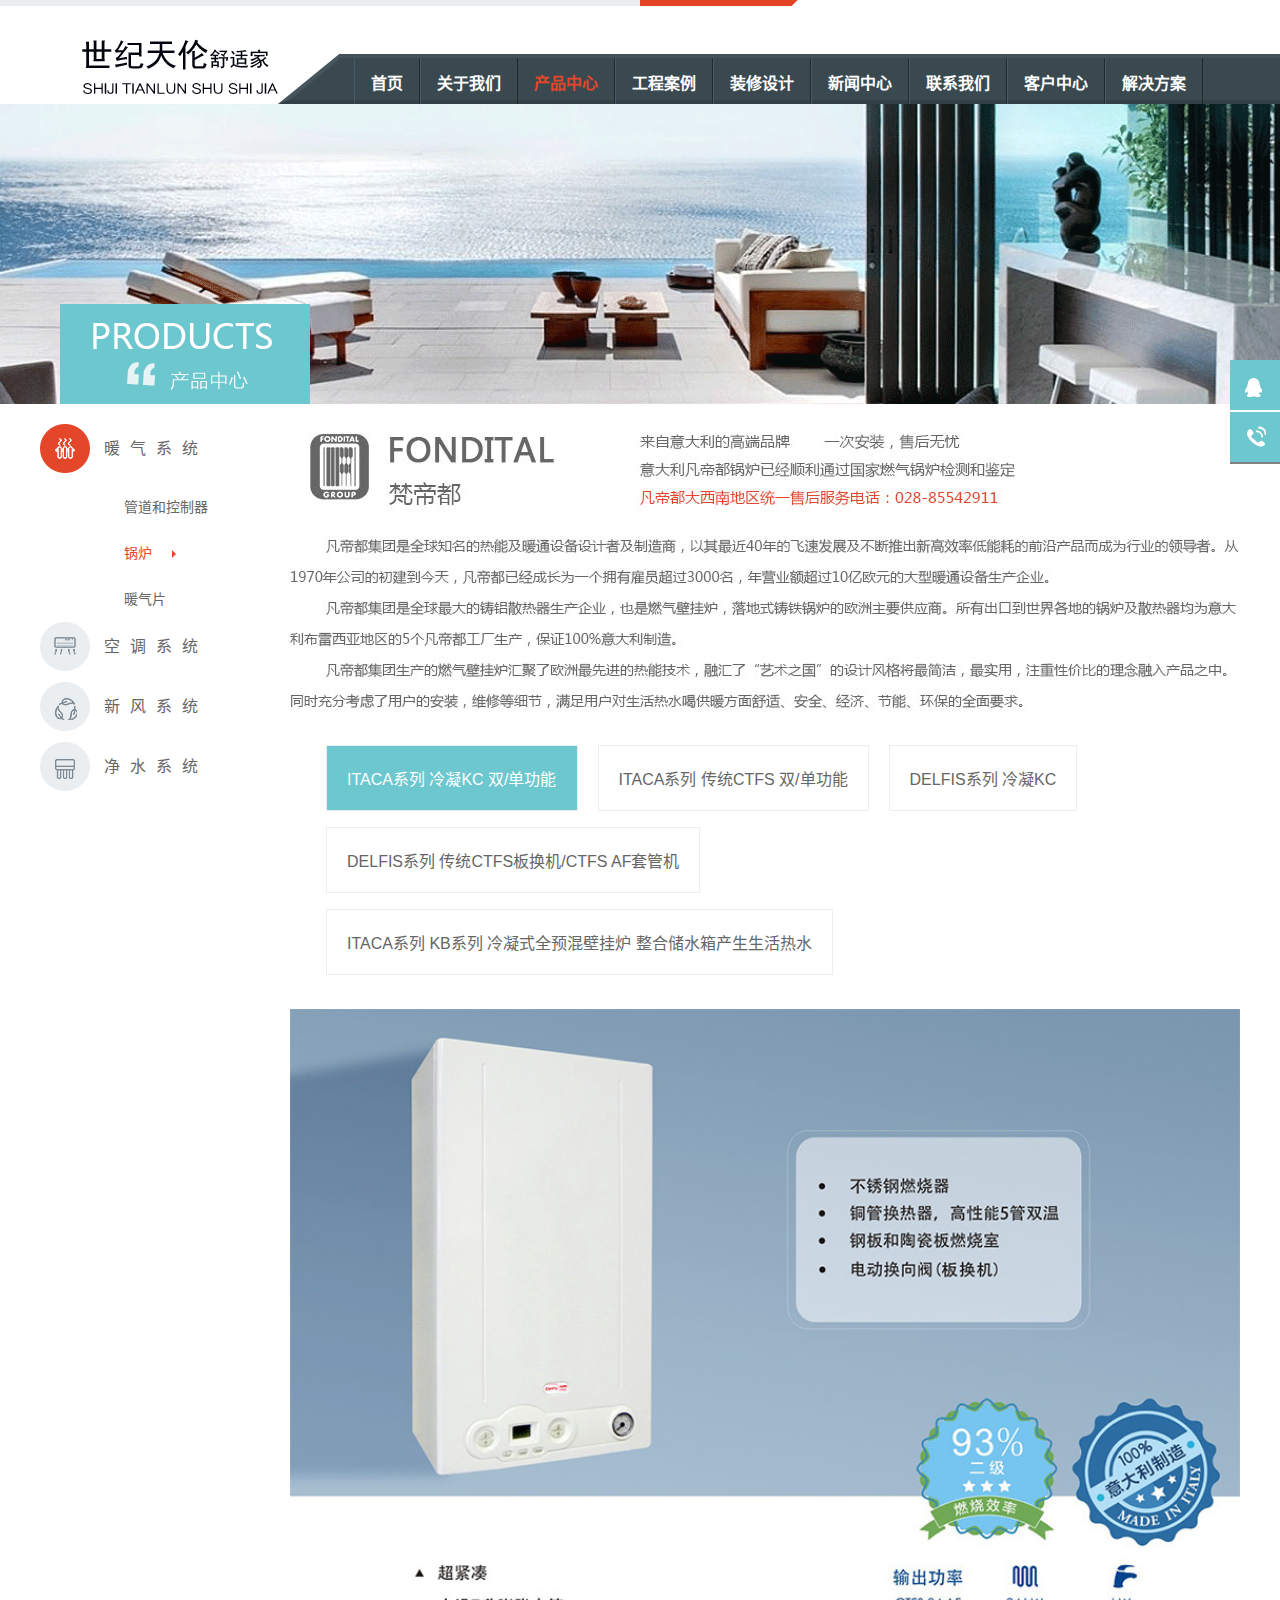
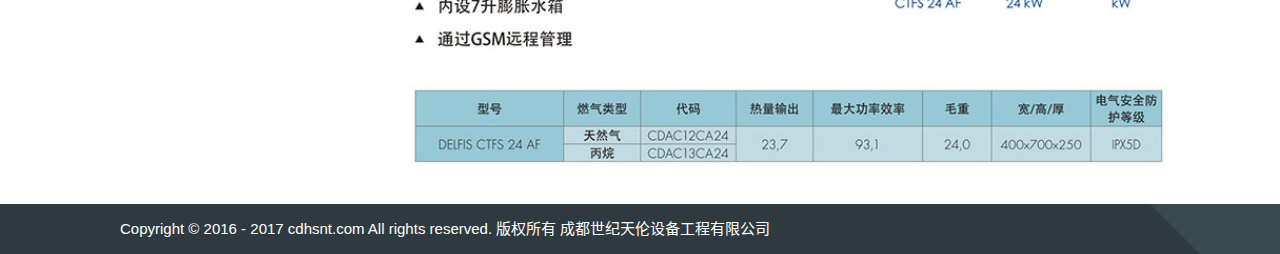
<file: html/pro.html>
<!DOCTYPE html>
<html lang="zh-CN">
  <head>
    <meta charset="utf-8">
    <meta http-equiv="X-UA-Compatible" content="IE=edge">
    <meta name="viewport" content="width=device-width, initial-scale=1">
    <title>世纪天伦舒适家</title>
    <link href="../style/normalize.css" rel="stylesheet">
    <link href="../style/common.css" rel="stylesheet">
    <link href="../style/pro.css" rel="stylesheet">
    <!--[if lte IE9]>
<p class="browserupgrade">您的浏览器版本太旧请到<a href="http://browsehappy.com">这里</a>升级,以获取最佳体验</p>
<![endif]-->
</head>
<body>
<!-- 头部 -->
  <div class="container headnav">
    <div class="head-top"></div>
    <div class="head-top-red"><img src="../images/top_red.png" /></div>
    <div class="cl header">
      <div class="logo lf">
        <img src="../images/name.png" alt="">
      </div>
      <div class="nav rt">
        <div class="warp">
          <ul class="cl">
            <li><a href="../index.html">首页</a></li>
            <li><a href="about.html">关于我们</a></li>
            <li><a href="pro.html" class="ac">产品中心</a></li>
            <li><a href="case.html">工程案例</a></li>
            <li><a href="desi.html">装修设计</a></li>
            <li><a href="news.html">新闻中心</a></li>
            <li><a href="contact.html">联系我们</a></li>
            <li><a href="cus.html">客户中心</a></li>
            <li><a href="solo.html">解决方案</a></li>
          </ul>
        </div>
      </div>
    </div>
  </div>
  <!-- 头部导航小图 -->
      <div class="small">
      <div class="small-logo cl">
        <img src="../images/name.png" alt="" class="lf">
        <button>导航</button>
      </div> 
          <ul class="" style="display:none;">
            <li><a href="../index.html" class="ac">首页</a></li>
            <li><a href="pro.html">产品中心</a></li>
            <li><a href="case.html">工程案例</a></li>
            <li><a href="contact.html">联系我们</a></li>
          </ul>
        </div>
  <!-- 头部导航小图 -->
<!-- 头部结束 -->
<!-- content开始 -->
<div class="container-bg">
  <div class="bg">
    <img src="../images/img-pro/title.png" alt="">
  </div>
</div>
<div class="content cl">
  <div class="side">
    <ul>
      <li>
        <h3 class="h3-1 active">暖气系统</h3>
        <ul style="display:block;">
          <li data=".nq-gd">管道和控制器<span></span></li>
          <li class="active" data=".nq-gl">锅炉<span class="traigel"></span></li>
          <li data=".nq-nqp">暖气片<span></span></li>
        </ul>
      </li>
      <li>
        <h3 class="h3-2">空调系统</h3>
        <ul>
          <li>空调分类一<span></span></li>
          <li>空调分类二<span></span></li>
          <li>空调分类三<span></span></li>
        </ul>
      </li>
      <li>
        <h3 class="h3-3">新风系统</h3>
        <ul>
          <li>新风分类一<span></span></li>
          <li>新风分类二<span></span></li>
          <li>新风分类三<span></span></li>
        </ul>
      </li>
      <li>
        <h3 class="h3-4">净水系统</h3>
        <ul>
          <li>净水分类一<span></span></li>
          <li>净水分类二<span></span></li>
          <li>净水分类三<span></span></li>
        </ul>
      </li>
    </ul>
  </div>
  <div class="main-list">
  <!-- 暖气控制器 -->
    <div class="nq-gd">
      <div class="gl-info">
        <img src="../images/img-pro/gd/bg.jpg" alt="">
      </div>
      <div class="gl-content">
        <div class="gl-list cl gd">
          <div class="list-item active" data="pe">PE-XC 管道系统  （本色/红色/银色）</div>
          <div class="list-item" data="pert">PE-RT地暖管材（红色/银色）</div>
          <div class="list-item" data="pap">PAP铝塑复合管</div>
          <div class="list-item" data="ppr">PP-R纯塑管 铝塑PP-R稳态管</div>
          <div class="list-item" data="jsq">智能分集水器</div>
          <div class="list-item" data="wk">温控系列</div>
          <div class="list-item" data="nqf">暖气阀系列</div>
        </div>
        <div class="gd-img gl-img-res">
          <img src="../images/img-pro/gd/pe.jpg" alt="">
        </div>
      </div>
    </div>
  <!-- 暖气锅炉 -->

    <div class="main-item nq-gl">
   <div class="gl-info">
     <img src="../images/img-pro/gl/gl-info.jpg" alt="">
   </div>
   <div class="gl-content">
      <div class="gl-list cl gl">
       <div class="list-item active" data="1">ITACA系列   冷凝KC   双/单功能</div>
       <div class="list-item" data="2">ITACA系列   传统CTFS   双/单功能</div>
       <div class="list-item" data="3">DELFIS系列   冷凝KC</div>
       <div class="list-item" data="4">DELFIS系列   传统CTFS板换机/CTFS  AF套管机</div>
       <div class="list-item" data="5">ITACA系列   KB系列   冷凝式全预混壁挂炉   整合储水箱产生生活热水</div>
     </div>
     <div class="gl-img gl-img-res">
       <img src="../images/img-pro/gl/gl-xq4.jpg" alt="">
     </div> 
   </div>
 </div>
 <!-- 暖气片 -->
 <div class="nq-nqp">
   <div class="gl-info">
     <img src="../images/img-pro/nqp/nqp-info.jpg" alt="">
   </div>
   <div class="gl-content">
     <div class="gl-list cl nqp">
       <div class="list-item active" data="ys">钢制板式散热器的产品优势</div>
       <div class="list-item" data="jg">卡瑞利钢制板式散热器结构</div>
       <div class="list-item" data="cs">卡瑞利钢制板式散热器技术参数</div>
       </div>
     <div class="nqp-img gl-img-res">
       <img src="../images/img-pro/nqp/ys.jpg" alt="">
     </div>
   </div>
 </div>
   </div>
</div>
<!-- footer -->
<div class="foot">
  <div class="footer">
    <p class="fot">Copyright © 2016 - 2017 cdhsnt.com All rights reserved. 版权所有 成都世纪天伦设备工程有限公司</p>
  </div>
</div>
<!-- footert结束 -->
<!-- 侧边工具条 -->
<div class="side-bar">
  <div class="side-phone">15608075414</div>
  <div class="side-qq"><a href="tencent://message/?uin=564821081&Site=&Menu=yes">马上咨询</a></div>
</div>
<!-- 侧边工具条结束 -->
<script src="../js/jquery-1.12.3.min.js"></script>
<script src="../js/common.js"></script>
<script>
  /////////////锅炉///////////////
tablesel($(".gl"),$(".gl-img"),"gl/gl-xq");
tablesel($(".nqp"),$(".nqp-img"),"nqp/");
tablesel($(".gd"),$(".gd-img"),"gd/");
function tablesel(par,chi,ur){
par.children().click(function() {
  var num=$(this).attr("data");
  $(this).addClass('active').siblings().removeClass('active');
  chi.children('img').attr("src","../images/img-pro/"+ur+num+".jpg");
});
}

/////////////////////侧边导航一级//////////////////////
$(".side h3").click(function() {
  $(this).addClass('active').parent().siblings().children('h3').removeClass('active');
  $(this).next().slideDown().parent().siblings().children('ul').slideUp();
});
/////////////////////侧边导航二级//////////////////////
$(".side>ul>li>ul>li").click(function() {
  var data=$(this).attr("data");
  $(this).addClass('active').children('span').addClass('traigel');
  $(this).siblings().removeClass('active').children('span').removeClass('traigel');
  //console.log($(this).attr("data"))
  $(data).fadeIn().siblings().fadeOut();
});
</script>
</body>
</html>
</file>
<file: style/common.css>
html, body, div, span, applet, object, iframe,
h1, h2, h3, h4, h5, h6, p, blockquote, pre,
a, abbr, acronym, address, big, cite, code,
del, dfn, em, img, ins, kbd, q, s, samp,
small, strike, strong, sub, sup, tt, var,
b, u, i, center,
dl, dt, dd, ol, ul, li,
fieldset, form, label, legend,
table, caption, tbody, tfoot, thead, tr, th, td,
article, aside, canvas, details, embed,
figure, figcaption, footer, header, hgroup,
menu, nav, output, ruby, section, summary,
time, mark, audio, video {
    margin: 0;
    padding: 0;
    border: 0;
    font-size: 100%;
    font: inherit;
    vertical-align: baseline;
}
.side-bar>div{
  width: 200px;
  color: white;
  padding-left: 50px;
  line-height: 50px;
  font-size: 1.3333333rem;
  font-weight: bold;
  cursor: pointer;
}
.side-bar{
  width: 300px;
  height: 100px;
  position: fixed;
  
  right: -150px;
  top: 40%;
}
.side-phone{
  height: 50px;
  background: url(../images/bg.png) 0 -782px no-repeat #6dc7cf;
  border-bottom: 2px solid gray;
  position: absolute;
  left: 100px;
  top:52px;
}
.side-qq{
  height: 50px;
  background: url(../images/bg.png) 0 -732px no-repeat #6dc7cf;
  position: absolute;
  left: 100px;
  top:0;
}
.side-qq a{
  color: white;
}
.error {
      color: white;
      font-size: 1.33333rem;
      text-indent: 10px;
    }

html{
  font-size: 12px;
  font-family: "微软雅黑","Arial", "Helvetica";/*设置了字体*/
}
li{
  list-style: none;
}
a{
  display: inline-block;
  text-decoration: none;
}
.rt{
  float: right;
}
.lf{
  float: left;
}
.cl{
  display: table;
  content: "";
  clear:both;
}
/***************head-top*********************/
.small{
background:#f3f3f3;
display: none;
position: relative;
}
.small button{
  display: inline-block;
position: absolute;
right: 40px;
top: 20px;
width: 60px;
height: 30px;
}
@media screen and (max-width:435px){
    .small{
display: block;
text-align: center;
}
p.fot{
  text-indent: 10px;
}
.small a{
  letter-spacing: 30px;
  display: block;
  color:white;
  border-bottom: 1px solid gray;
  font-weight: bold;
  padding:10px 0;
  color: gray;
  background:#f3f3f3;
}
div.headnav{
      display: none;
    }
  div.banner{
    height: 200px;
    margin-top: 6px;
  }
  .banner ul li a img{
    height: 200px;
  }
  
}

.head-top{
    display: inline-block;
    height: 6px;
    width: 50%;
    background-color: #eaeef1;
    vertical-align: top;
}
.head-top-red{
    display: inline-block;
    height: 6px;
}
.head-top-red img{
    vertical-align: top;
    margin-left: -3px;
}
/**************************public**************/

h2.title{
  text-align: center;
  height: 98px;
  line-height: 98px;
  font-size: 2.16666em;
  color: #666666;
}
h2.title span{
  margin-left: 18px;
  font-weight: normal;
  font-size: 0.7em;
}
/*****************
*********header*****
**************************/
.container{
  width: 100%;
  overflow: hidden;
}
.header{
  max-width: 1200px;
  margin: 0 auto;
}
.header ul li a.ac{
  color: #e44629;
}
/***********************************改***************/
.logo{
  margin-top: 25px;
}
.nav{
  height: 90px;
  width: 920px;
}
.nav .warp{
  height: 50px;
width: 200%;
  margin-top: 40px;
  background: url(../images/nav-bg.png) 0 0 repeat-x;
}
.nav ul{
  height: 50px;
  padding-left: 76px;
   background: url(../images/bg.png) 0 -128px no-repeat;
}
.nav ul li{
  float: left;
  padding: 4px 0;
}
.nav ul li a{
 padding: 12px 16px;
  color: #fff;
  font-size: 1.33333em;
  font-weight: bold;
  border-right: 1px solid #222a2e;
}
.nav ul li a{
  border-left: 1px solid #475a6c;
}
.nav ul li a.ac{
  border-left: none;
}
.nav ul li a:hover{
  color: #e44629;
}
/*****************
*********header*****
**************************/
.container{
  width: 100%;
  overflow: hidden;
}
.header{
  max-width: 1200px;
  
  margin: 0 auto;
}
/*****************
*********footer*****
**************************/
.foot{
  height: 50px;
  background: #3a4950;
}
.footer{
  max-width: 1200px;
  height: 50px;
  background: #2f3a40;
}
.fot{
  color: white;
  font-size: 1.25em;
  text-indent: 120px;
  line-height: 50px;
  height: 50px;
  background: url(../images/fot.png) 0 -78px no-repeat;
  background-position: right;
}
</file>
<file: style/about.css>
/*********************content***************/
.content{
  width: 100%;
  height: 484px;
  background: url(../images/about-img/bg.png) 0 0 no-repeat;
  background-size: 100% 300px;
  position: relative;
}
.about-info{
position: absolute;
left: 0;
right: 0;
top: 80px;
margin: auto;
padding: 0px 40px;
  width: 970px;
  height: 400px;
  background: rgba(0,0,0,0.3);
}
.about-info p{
  line-height: 30px;
  text-indent: 2.66666em;
  color: white;
  font-size: 1.33333em;
}
.partner ul li{
	    width: 20%;
    height: 160px;
    text-align: center;
    margin-left: 10px;
    margin-bottom: 10px;
    float: left;
}
.partner ul li a{
	    display: inline-block;
    width: 100%;
    height: 112px;
    border: 1px solid #C0C0C0;
}
.partner ul li a img{
	margin-top: 10px;
}
.partner-list{
  width: 1200px;
  margin: 0 auto;
}
.partner-list li{
  padding: 0 20px;
}
.partner-list li h3{
  font-size: 1.3333em;
  line-height: 50px;
  text-align: center;
}
</file>
<file: style/contact.css>
/*********************content***************/
.info-list{
  max-width: 1200px;
  margin: 0 auto;
}
.info-list li{
  text-align: center;
  width: 372px;
  background: #f0f4f7;
  float: left;
}
.info-list li+li{
  margin-left: 40px;
}
.info-list li strong{
  display: inline-block;
  margin-top: 26px;
}
.con-top{
  padding-top: 60px;
}
.info-list strong{
  color: #727273;
  font-size: 1.33333em;
  padding-top: 30px;
}
.info-list div{
  padding: 20px 0 44px 0;
}
.info-list p{
  color:#727273;
  font-size: 1em;
  padding-bottom: 42px;
}
.info-list span{
  display: inline-block;
  width: 40px;
  height: 6px;
  background: red;
}
.error {
      color: gray;
      margin-left: 10px;
      font-size: 1.33333rem;
      text-indent: 10px;
    }
li.info-1{
  border-top: 8px solid #6dc7cf;
}
li.info-2{
  border-top: 8px solid #e44629;
}
li.info-3{
  border-top: 8px solid #6dc7cf;
}
span.info-1{
background: #6dc7cf;
}
span.info-2{
background: #e44629;
}
span.info-3{
background: #6dc7cf;
}
.info-list strong.adr{
  background: url(../images/adr.png) 4px 0 no-repeat;
}
.info-list strong.tel{
  background: url(../images/tel.png) 4px 0 no-repeat;
}
.info-list strong.mail{
  background: url(../images/mail.png) 4px 0 no-repeat;
}
.send,div.info{
  max-width: 1200px;
  margin: 0 auto;
}
.send>div{
  width: 100%;
}
div.info >div{
  margin-bottom: 10px;
}
form{
  width: 100%;
}
.send input{
  text-indent: 10px;
  width: 490px;
  height: 38px;
  font-size: 1.5em;
}
.send div span{
     margin-right: 10px; 
  font-size: 1.33333em;
  color: #727273;
  display: inline-block;
  width: 70px;
  ver: top;
  vertical-align: middle;
  text-align: right;
}
div.info{
  margin-bottom: 20px;
}
.msg textarea{
    text-indent: 10px;
  /* margin-left: 14px; */
  height: 150px;
  padding: 10px;
  font-size: 1.5em;
  resize: none;
  width: 91%;
}
.msg span{
  display: inline-block;
 margin-bottom: 10px;
}
.butsend{
  text-align: center;
  padding:40px 0;
}
.butsend button{
  border: none;
  outline: none;
  background: #63a8ad;
  color: white;
  line-height: 34px;
  font-size: 1.8em;
  letter-spacing: 10px;
  display: inline-block;
  width: 160px;
  height: 50px;
}
@media screen and (max-width:435px){
  .info-list li{
  
  float: none;

}
.info>div>span{
  display: inline-block;
  margin-bottom: 10px;
}
.con-top{
  padding-top: 10px;
}
.info-list li+li{
  margin-left: 0;

}
.info-list li{
  margin-bottom: 20px;
}
div.info{
  padding-bottom: 0;
}
.msg>div span{

  display: inline-block;
  text-indent: 30px;
  margin-bottom: 10px;
}

.info>div{
  margin-left: 20px;
  width: 80%;
  margin-top: 10px;
   margin-bottom: 10px;
  float: none;
}
.send input{
  width: 100%;
}
.msg>div>textarea{

  width: 76%;
 margin-left: 20px;
}
};
</file>
<file: style/cus.css>
/*********************content***************/
.button-group{
  max-width: 1200px;
  margin: 0 auto;
}
.button-group >ul{
  padding: 30px 200px;
}
.button-group >ul>li{
  padding: 16px 134px;
  /*background: url(../images/bg.png) 0 0 no-repeat;*/
  border: 1px solid #eaeef1;
  font-size: 1.333333em;
  
  cursor: pointer;
}
.button-group >ul .nq{
  background: url(../images/bg.png) 73px -1208px no-repeat;
}
.button-group >ul .kt{
  background: url(../images/bg.png) 77px -1256px no-repeat;
}

.button-group >ul li.nq:hover,.button-group >ul li.nq.active{
  background: url(../images/bg.png) 73px -1162px no-repeat #6dc7cf;
  color: white;
}
.button-group >ul li.kt:hover,.button-group >ul li.kt.active{
  background: url(../images/bg.png) 77px -1302px no-repeat #6dc7cf;
  color: white;
}

.button-group >ul>li+li{
  margin-left: 38px;
  color: #666666;
  
}
.bg{
  background: url(../images/img-cus/bg.png) 0 0 no-repeat;
  background-size: 100% 300px;
  
text-align: center;
  height: 300px;
  
}
.main{
  margin: 0 auto;
  max-width: 1200px;
  
}

.lc-item{
  padding-left: 112px;
  height: 130px;
}
.lc-item h3{
  font-size: 1.5rem;
  color: #2f3a40;
  height: 42px;
}
.lc-item p{
  font-size: 1.16666666rem;
  color: #666666;
  line-height: 26px;
  /*text-indent: 20px;*/
}
.zx{
   background: url(../images/bg.png) 8px -1356px no-repeat;
}
.cli{
   background: url(../images/bg.png) 8px -1486px no-repeat;
}
.az{
   background: url(../images/bg.png) 8px -1616px no-repeat;
}
.by{
   background: url(../images/bg.png) 8px -1746px no-repeat;
}
.wh{
   background: url(../images/bg.png) 8px -1876px no-repeat;
}
.sh{
  color: #666666;
  font-size: 16px;
  
}
.sh>p{
  line-height: 36px;
  text-indent: 32px;
}
.sh>h3{
  color: black;
}
.sh>h3>span{
  display: inline-block;
  width: 10px;
  height: 10px;
  border-radius: 50%;
  background: #e44629;
  margin-right: 10px;
}
.par{
  width:1200px;

}
.par>div{
  float: left;
  width: 566px;
}
.par h3{
  color: black;
  margin-bottom: 20px;
}
.par-item{
  padding:20px 10px 20px 24px;
  float: left;
}
.par-item p{
  line-height: 24px;
}
div.intro{
  width: 376px;
}
h2{
  font-size: 20px;
  font-weight: bold;
  line-height: 36px;
}
</file>
<file: style/desi.css>
/*********************content***************/
.content{
  margin-top: 16px;
}
.bg{
  background: url(../images/img-desi/case-bg.png) 0 0 no-repeat;
  background-size: 100% 300px;
text-align: center;
  height: 300px;
}
.listbox{
  width: 1200px;
  margin: 0 auto;
}
.list-warp{
  width: 600px;
  position: relative;
  height: 124px;
}
.item{
  height: 124px;
  /*border-left: 2px solid #eaeef1;*/
}
.msg{
  color: #666666;
  padding:38px 34px 20px 34px;
}
.msg h3{
  font-size: 1.33333em;
}
.msg p{
  width: 370px;
  line-height: 22px;
}
.pic{
  height: 124px;
  width: 158px;
  line-height: 124px;
  position: relative;
}
.pic img{
  position: absolute;
  margin: auto;
  top: 0;
  left: 64px;
  bottom: 0;
}
.pic span{
  display: inline-block;
  position: absolute;
  left: -12px;
  top: 0;
  bottom: 0;
  margin: auto;
  width: 22px;
  height: 22px;
  background: #6dc7cf;
  border-radius: 50%;
}
div.listbox:nth-child(2n) .list-warp{
  float: left;
 /*border-right: 2px solid #eaeef1;*/
}
div.listbox:nth-child(2n) .list-warp .item{
  border-left: 2px solid transparent;
}
div.listbox:nth-child(2n) .list-warp .item .pic{
  float: right;
}
div.listbox:nth-child(2n) .list-warp .item .pic img{
right: 64px;
left: 14px;
}
div.listbox:nth-child(2n) .list-warp .item .msg h3{
text-align: right;
}
div.listbox:nth-child(2n) .list-warp .item .msg{
  float: left;
}
div.listbox:nth-child(2n) .list-warp span{
  right: -176px;
}
.control-group{
  padding-top: 40px;
  text-align: center;
  margin: 0 auto;
  width: 1200px;
  padding-bottom: 50px;
}
.control-group a.btn-bt{
  border: 1px solid #666666;
  border-radius: 10px;
  padding: 10px 16px;
  font-size: 1.3333em;
  color: #666666;
}
.control-group a.btn-bt:hover{
  color: white;
  background: #e44629;
}
.control-group a.btn{
  width: 30px;
  height: 30px;
  text-align: center;
  line-height: 30px;
  background: #eaeef1;
  border-radius: 50%;
}
.control-group a.btn+a.btn{
  margin-left: 168px;
}
.control-group a.btn:hover{
  background: #e44629;
  color: white;
  box-shadow: 0 0 4px 4px #dfb4ac;
}
.control-group a.act{
  background: #e44629;
  color: white;
  box-shadow: 0 0 4px 4px #dfb4ac;
}
.btn-prev{
  margin-right: 40px;
}
.btn-next{
  margin-left: 40px;
}
</file>
<file: style/desimore.css>
/*********************content***************/
.bg{
  background: url(../images/img-desi/case-bg.png) 0 0 no-repeat;
  background-size: 100% 300px;
  
text-align: center;
  height: 300px;
}
.main-box{
  width: 1200px;
  margin: 0 auto;
}
.person{
  padding: 26px 38px;
}
.pic img{
  width: 150px;
  height: 200px;
}
.msg{
  width: 958px;
  padding-left: 12px;
}
.msg p{
  padding-left: 30px;
  text-indent: 30px;
  color: #666666;
  line-height: 30px;
}
.msg h3{
 font-size: 1.333333em;
  color: #666666;
  font-weight: normal;
}
.desicase h3{
  color: #666666;
  font-size: 1.333333em;
  border-left: 3px solid #e44629;
  height: 20px;
  text-indent: 22px;
}

.desicase ul li{
  cursor: pointer;
  float: left;
  padding: 20px 25px;
}
.desicase ul li p{
  font-size: 1.33333em;
 text-align: center;
  padding: 20px 0px;
}
/*****************
*********mask*****
**************************/
.mask{
  position: fixed;
  left: 0;
  top: 0;
  width: 100%;
  height: 100%;
  background: rgba(0,0,0,0.6);
  display: none;
}
.box{
  width: 900px;
  height: 530px;
  position: absolute;
  left: 0;
  bottom: 0;
  right: 0;
  top: 0;
  margin: auto;
}
.control{
  height: 100px;
  line-height: 100px;
  width: 900px;
}
.control span{
  cursor: pointer;
  display: inline-block;
  width: 42px;
  height: 42px;
  background: url(../images/img-desi-more/close.png) 0 0 no-repeat;
}
.list-box .btn{
  width: 50px;
padding: 0 20px;
  color: white;
 height: 380px;
 line-height: 380px;
 font-size: 5em;
 text-align: center;
 cursor: pointer;
}
.list-box .btn:hover{
  color: black;
}
.pic-list img,.pic-list,.pic-list ol{
  width: 640px;
  height: 380px;
}
.pic-list p{
 color: white;
 font-size: 2.75em;
 text-align: center;
}
.pic-list ol{
  position: relative;
}
.pic-list ol li{
  position: absolute;
  left: 0;
  top: 0;
  display: none;
}
</file>
<file: style/guanli.css>
*{
	margin:0;
	padding:0;

		}
		li{
			list-style: none;
		}
		
		body{
			background: #F7F7F7;
		}
		.head{
			width: 1200px;
			
			
			margin: 0 auto;
			margin-bottom: 10px;
		}
		.head h1{
			text-align: center;
			color: white;
			background: #2C3C66;
			padding: 0;
			margin: 0;
			height: 80px;
			line-height: 80px;
			
		}
		.main{
			width: 1200px;
			margin: 0 auto;
			
			
		}
		.liuyanitem{
			margin-bottom: 10px;
		}
		.liuyanitem .newitem{
			margin-bottom: 0;
		}
		.main:after{
			content: "";
			clear: both;
			display: table;
		}
		.sidenav{
			width: 200px;
			height: 500px;
			background: #EDEFEF;
			float: left;
			padding: 10px;
			color: #666666;
		}
		.sidenav ul li{
			margin-bottom: 4px;
			
			line-height: 30px;
			text-align: center;
			letter-spacing: 5px;
			font-size: 1.2rem;
			
			cursor: pointer;
			
			
		}
		.sidenav ul li.active{
			background: #33A0B3;
			
			
		}
		.sidenav ul li:hover{
			background: #33A0B3;
		}
		.box{
			float: right;
			width: 960px;
			height: 500px;
			/*background: blue;*/
			padding: 0 0 10px 10px;
			
		}
		.guanli{
			border: 1px solid #ccc;
			padding: 20px;
		}
		form{
			padding: 20px;
		}
		form p{
			line-height: 50px;
			font-weight: bold;
			line-height: 50px;
		}
		form input{
			margin-left: 20px;
			width: 100%;
			height: 30px;
			text-indent: 20px;
		}
		form textarea{
			
			width: 100%;
			
			text-indent: 20px;
		}
		form input[type="submit"]{
			
			width: 100px;
			
		}
		form input[type="radio"]{
			
			width: 30px;
			
		}
		label{
			display: inline-block;
			line-height: 30px;

		}
		.tj:after{
			clear: both;
			display: table;
			content: "";

		}
		.tj{
			padding: 20px 0;
		}
		.tj input{
			float: right;
			text-align: center;
		}
		.newitem{
			padding: 10px 0;
			overflow: hidden;
			cursor: pointer;
			margin-bottom:4px;
			color: #666666;
			background: #CEE9EE;
		}
		.newitem:hover{
			background: #33A0B3;
		}
		.newitem:hover p{
			color: white;
		}
		.newitem:hover div{
			color: red;
		}
		
		.newitem p{
			margin-right: 30px;
			margin-left: 20px;
			float: left;
			line-height: 34px;
		}
		.newitem div{
			float: right;
			width: 50px;
			font-size: 30px;
			text-align: center;
			margin-right: 10px;
		}
		.leibie{
			padding: 4px 0 4px 30px;
		}
		.leibie:after{
			clear: both;
			display: table;
			content: "";
		}
		.leibie label{
			float: left;
		}
		.leibie input{
			float: left;
		}
		.ite-msg{
			padding: 10px;
			text-indent: 30px;
			color:#666666;
			font-size: 15px;
			line-height: 20px;
			background: #CFE0E2;
		}
</file>
<file: style/news.css>
/*********************content***************/
.bg{
  background: url(../images/img-news/bg.png) 0 0 no-repeat;
  background-size: 100% 300px;
text-align: center;
  height: 300px;
}
.new{
  width: 680px;
  padding-top: 60px;
  margin: 0 auto;
}
.newwarp{
  padding-top: 20px;

  width: 1200px;
 height: 540px;
  margin: 0 auto;
}
.newleft{
  width:500px;
  
}

.imgnow >h1{
  font-size: 1.8rem;
  padding: 10px 0;
  color: #666666;
  text-indent: 30px;
  border-left: 10px solid #e43933;
  margin-bottom: 10px;
}
.nowtitle{
  width: 468px;
  padding: 8px 16px;
}
.newleft img{
  width:500px;
  height: 316px;
 
}
.nowcontent>p{
  text-indent: 40px;
  line-height: 24px;
  color: #666666;
}
.list-time{
  width: 76px;
  height: 54px;
  line-height: 22px;
  padding-top: 6px;
  border-radius: 10px;
  text-align:center;
  background: #eaeef1;
  color: #666666;
}
.list-content{
  width: 474px;
  padding-left: 16px;
  height: 60px;
}
.list-content p{
  float: left;
  line-height: 30px;
  overflow: hidden;
  height:60px;
  width: 400px;
  font-size: 1.16666666em;
  color:#666666;
}
.list-content a{
  float: left;
  padding-top: 38px;
  
  padding-left: 30px;
  color: #848484;
}
.new-list{
  width: 600px;
  margin-bottom: 20px;
}
.nowtitle{
  color: #666666;
  font-size: 1.4rem;
}
.list-time{
  background: #e44629;
  color: white;
  cursor: pointer;
}
.control{
  text-align: center;
  margin: 0 auto;
  width: 1200px;
  padding-bottom: 50px;
}
.control a.btn-bt{
  border: 1px solid #666666;
  border-radius: 10px;
  padding: 10px 16px;
  font-size: 1.66666em;
  color: #666666;
}
.control a.btn-bt:hover{
  color: white;
  background: #e44629;
}
.control b.btn{
  width: 30px;
  height: 30px;
  text-align: center;
  line-height: 30px;
  background: #eaeef1;
  border-radius: 50%;
}
.control b.btn+b.btn{
  margin-left: 10px;
}
.control b.btn:hover{
  background: #e44629;
  color: white;
  box-shadow: 0 0 4px 4px #dfb4ac;
}
b{
  display: inline-block;
  cursor: pointer;
}
.control b.act{
  background: #e44629;
  color: white;
  box-shadow: 0 0 4px 4px #dfb4ac;
}
.btn-prev{
  margin-right: 40px;
}
.btn-next{
  margin-left: 40px;
  
}
</file>
<file: style/pro.css>
/*********************content***************/
.container-bg{
  background: url(../images/img-pro/bg.png) 0 0 no-repeat;
  background-size: 100% 300px;
  height: 300px;
}
.bg{
  max-width: 1200px;
  margin: 0 auto;
}
.bg img{
  padding:200px 0 0 20px;
}

.content{
  padding-top: 20px;
  max-width: 1200px;
  margin: 0 auto;
}
.content>div{
  float: left;
}
.side{
  width: 250px;
}
.side > ul > li>ul{
 display: none;
}

.side > ul > li> h3{
  letter-spacing: 10px;
 height: 50px;
 line-height: 50px;
 font-size: 1.3333333333em;
  color: #666666;
  padding-left: 64px;
  cursor: pointer;
  margin-bottom: 10px;
}
.side > ul > li> h3.h3-1{
 background: url(../images/bg.png) 0 -332px no-repeat;
}
.side > ul > li> h3.h3-1:hover,.side > ul > li> h3.h3-1.active{
 background: url(../images/bg.png) 0 -382px no-repeat;
}
.side > ul > li> h3.h3-2{
 background: url(../images/bg.png) 0 -432px no-repeat;
}
.side > ul > li> h3.h3-2:hover,.side > ul > li> h3.h3-2.active{
 background: url(../images/bg.png) 0 -482px no-repeat;
}
.side > ul > li> h3.h3-3{
 background: url(../images/bg.png) 0 -532px no-repeat;
}
.side > ul > li> h3.h3-3:hover,.side > ul > li> h3.h3-3.active{
 background: url(../images/bg.png) 0 -582px no-repeat;
}
.side > ul > li> h3.h3-4{
 background: url(../images/bg.png) 0 -632px no-repeat;
}
.side > ul > li> h3.h3-4:hover,.side > ul > li> h3.h3-4.active{
 background: url(../images/bg.png) 0 -682px no-repeat;
}
.side > ul > li > ul{
 padding-left: 84px;
  
}
.side > ul > li > ul>li{
 font-size: 1.166666em;
 color: #666666;
 line-height: 46px;
  
}
.side > ul > li > ul>li:hover{
 cursor: pointer;
  color: #e44629;
}
.side > ul > li > ul>li.active{
 
  color: #e44629;
}
.side > ul > li > ul>li span{
margin-left: 20px;
}
.side > ul > li > ul>li span.traigel{
 display: inline-block;
 border: 4px solid transparent;
 border-left-color:#e44629;
}
.main-list{
  max-width: 950px;
}
.main-list>div{
  max-width: 950px;
}
.main-list>div>div>img{
  width: 100%;
}
// .main-list>div>div>div{
//   width: 80%;
// }
.main-list .gl-img-res{
  max-width: 950px;

}
.main-list .gl-img-res>img{
  width: 100%;
  
}
.gl-list>div{
  float: left;
  border: 1px solid #eaeef1;
  padding: 20px;
  color: #666666;
  font-size: 1.3333333em;
}
.gl-list>div{
  cursor: pointer;
  margin-right: 20px;
  margin-bottom: 16px;
}
.gl-list>div:hover{
  color: #fff;
  background: #6dc7cf;
}
.gl-list{
  padding: 18px 0px 18px 36px;
}
.gl-list>div.active{
  color: #fff;
  background: #6dc7cf;
}
.gl-img-res{
  max-width: 950px;
}
.main-list>div{
    display: none;
  }
  .main-list>.nq-gl{
    display: block;
  }
@media screen and (max-width:435px){
  .main-list>div{
    display: block;
  }
  .container-bg{
  
  background-size: 100% 200px;
  height: 200px;
}
.bg img{
  width: 200px;
  height: 80px;
  padding-top: 100px;
}
.side{
  display: none;
}
div.main-item>div{
  display: block;
}
.main-item>div>img{
  width: 100%;

}
.gl-list{
  display: block;
}
.gl-list>div{
  float: none;
  border: 1px solid #eaeef1;
  padding: 0;
  color: #666666;
  font-size: 1.3333333em;
  text-align: center;

}


.gl-img-res img{
  width: 100%;
}
}
</file>
